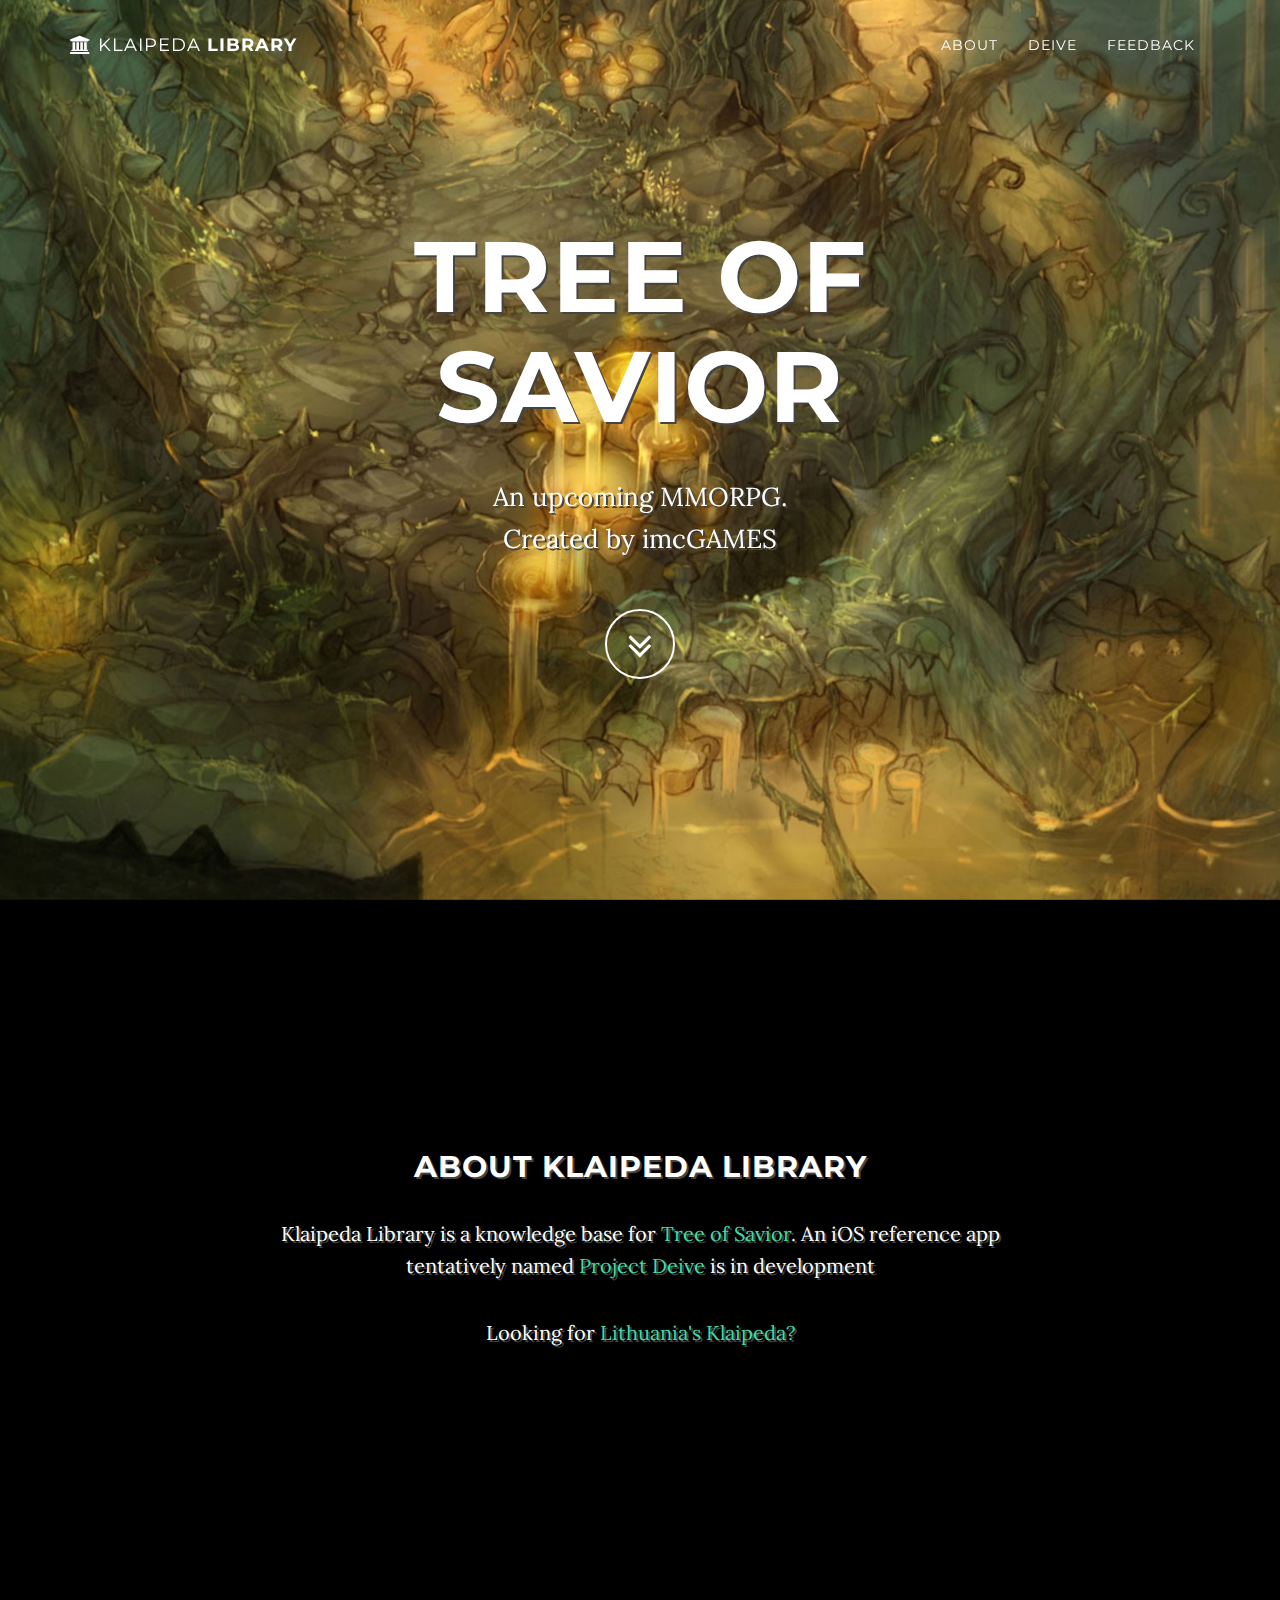
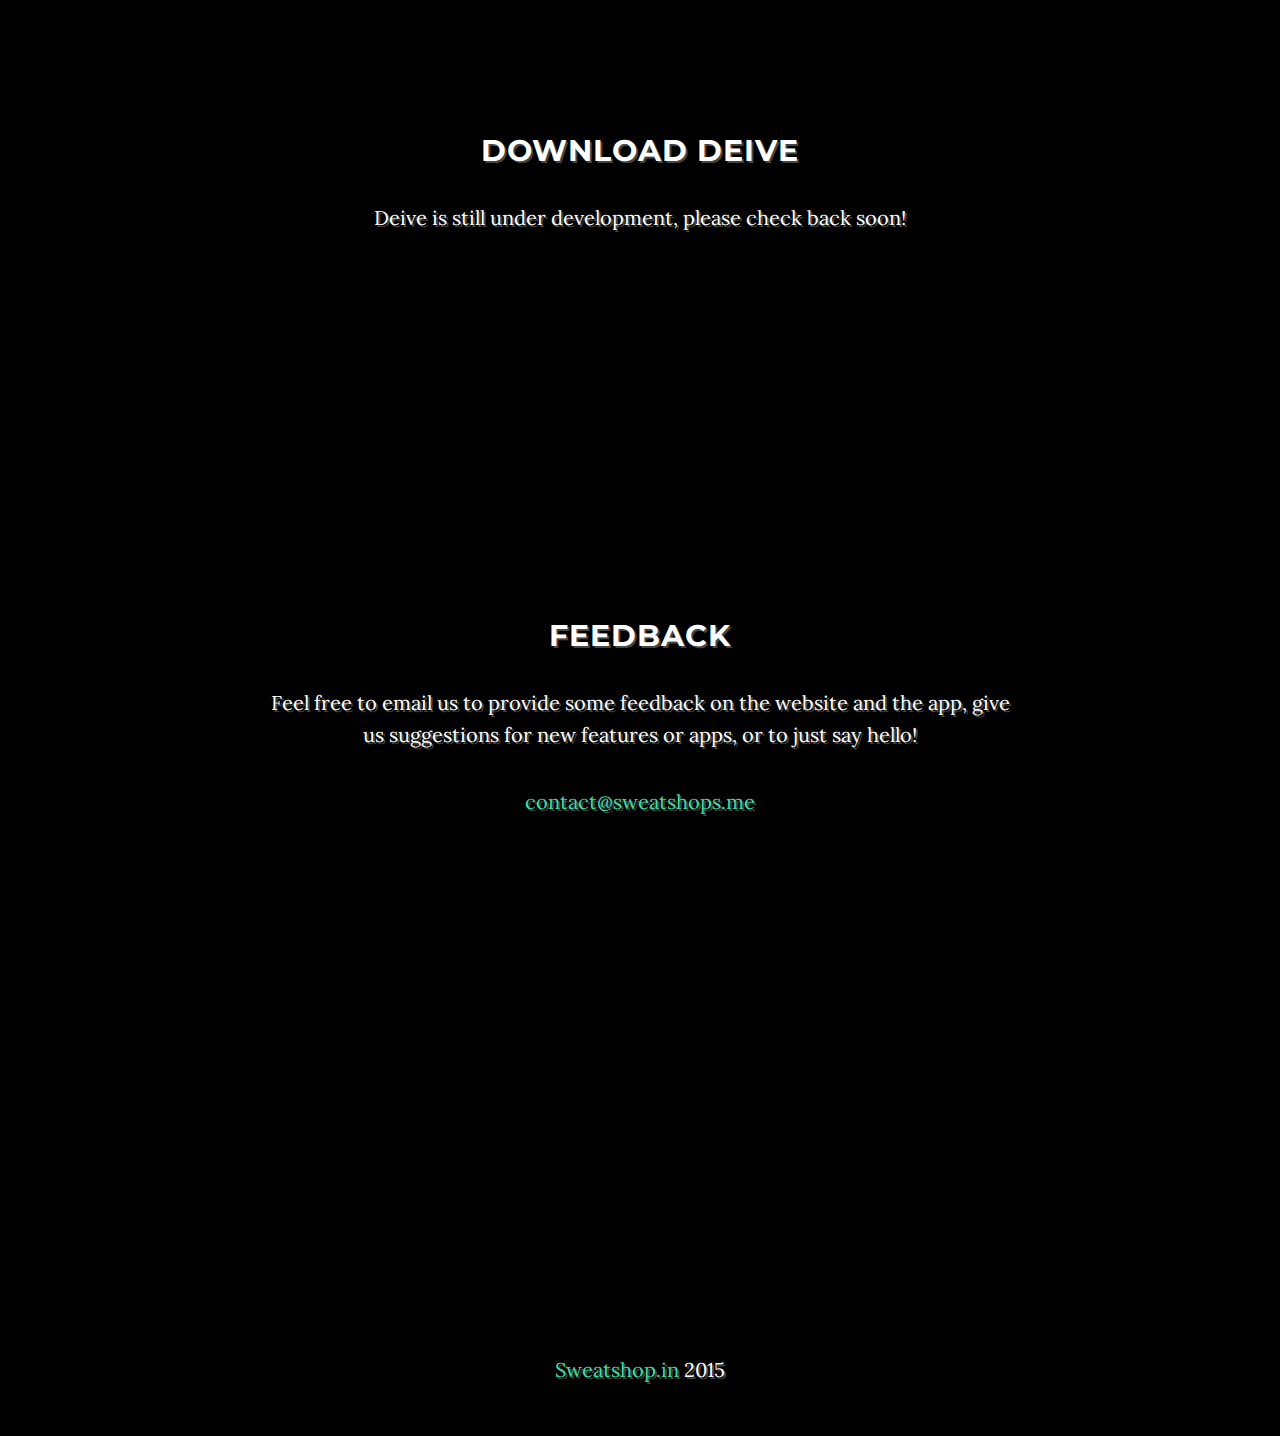
<file: index.html>
<!DOCTYPE html>
<html lang="en">

<head>

    <meta charset="utf-8">
    <meta http-equiv="X-UA-Compatible" content="IE=edge">
    <meta name="viewport" content="width=device-width, initial-scale=1">
    <meta name="description" content="">
    <meta name="author" content="">

    <title>Klaipeda Library</title>

    <!-- Bootstrap Core CSS -->
    <link href="css/bootstrap.min.css" rel="stylesheet">

    <!-- Custom CSS -->
    <link href="css/grayscale.css" rel="stylesheet">

    <!-- Custom Fonts -->
    <link href="font-awesome/css/font-awesome.min.css" rel="stylesheet" type="text/css">
    <link href="http://fonts.googleapis.com/css?family=Lora:400,700,400italic,700italic" rel="stylesheet" type="text/css">
    <link href="http://fonts.googleapis.com/css?family=Montserrat:400,700" rel="stylesheet" type="text/css">

    <!-- HTML5 Shim and Respond.js IE8 support of HTML5 elements and media queries -->
    <!-- WARNING: Respond.js doesn't work if you view the page via file:// -->
    <!--[if lt IE 9]>
        <script src="https://oss.maxcdn.com/libs/html5shiv/3.7.0/html5shiv.js"></script>
        <script src="https://oss.maxcdn.com/libs/respond.js/1.4.2/respond.min.js"></script>
    <![endif]-->

</head>

<body id="page-top" data-spy="scroll" data-target=".navbar-fixed-top">

    <!-- Navigation -->
    <nav class="navbar navbar-custom navbar-fixed-top" role="navigation">
        <div class="container">
            <div class="navbar-header">
                <button type="button" class="navbar-toggle" data-toggle="collapse" data-target=".navbar-main-collapse">
                    <i class="fa fa-bars"></i>
                </button>
                <a class="navbar-brand page-scroll" href="#page-top">
                    <i class="fa fa-university"></i>  <span class="light">Klaipeda</span> Library
                </a>
            </div>

            <!-- Collect the nav links, forms, and other content for toggling -->
            <div class="collapse navbar-collapse navbar-right navbar-main-collapse">
                <ul class="nav navbar-nav">
                    <!-- Hidden li included to remove active class from about link when scrolled up past about section -->
                    <li class="hidden">
                        <a href="#page-top"></a>
                    </li>
                    <li>
                        <a class="page-scroll" href="#about">About</a>
                    </li>
                    <li>
                        <a class="page-scroll" href="#download">Deive</a>
                    </li>
                    <li>
                        <a class="page-scroll" href="#contact">Feedback</a>
                    </li>
                </ul>
            </div>
            <!-- /.navbar-collapse -->
        </div>
        <!-- /.container -->
    </nav>

    <!-- Intro Header -->

    <header class="intro">
        
        <div class="image"></div>
        <div class="blurred"></div>
        <div class="intro-body">
            <div class="container">
                <div class="row">
                    <div class="col-md-8 col-md-offset-2">
                        <h1 class="brand-heading">Tree of Savior</h1>
                        <p class="intro-text">An upcoming MMORPG.<br>Created by imcGAMES</p>
                        <a href="#about" class="btn btn-circle page-scroll">
                            <i class="fa fa-angle-double-down animated"></i>
                        </a>
                    </div>
                </div>
            </div>
        </div>
    </header>

    <!-- About Section -->
    <section id="about" class="container content-section text-center">
        <div class="row">
            <div class="col-lg-8 col-lg-offset-2">
                <h2>About Klaipeda Library</h2>
                <p>Klaipeda Library is a knowledge base for <a href="http://TreeOfSavior.com">Tree of Savior</a>. An iOS reference app tentatively named <a href="http://gxlye.me/Deive">Project Deive</a> is in development</p>
                <p>Looking for <a href="http://klaipeda.com">Lithuania's Klaipeda?</a></p>
            </div>
        </div>
    </section>

    <!-- Download Section -->
    <section id="download" class="content-section text-center">
        <div class="download-section">
            <div class="container">
                <div class="col-lg-8 col-lg-offset-2">
                    <h2>Download Deive</h2>
                    <p>Deive is still under development, please check back soon!</p>
                    <!-- <a href="http://startbootstrap.com/template-overviews/grayscale/" class="btn btn-default btn-lg">Visit Download Page</a> -->
                </div>
            </div>
        </div>
    </section>

    <!-- Contact Section -->
    <section id="contact" class="container content-section text-center">
        <div class="row">
            <div class="col-lg-8 col-lg-offset-2">
                <h2>Feedback</h2>
                <p>Feel free to email us to provide some feedback on the website and the app, give us suggestions for new features or apps, or to just say hello!</p>
                <p><a href="mailto:contact@sweatshops.me">contact@sweatshops.me</a>
                </p>
                <!-- <ul class="list-inline banner-social-buttons">
                    <li>
                        <a href="https://twitter.com/SBootstrap" class="btn btn-default btn-lg"><i class="fa fa-twitter fa-fw"></i> <span class="network-name">Twitter</span></a>
                    </li>
                    <li>
                        <a href="https://github.com/GXLye" class="btn btn-default btn-lg"><i class="fa fa-github fa-fw"></i> <span class="network-name">Github</span></a>
                    </li>
                    <li>
                        <a href="https://plus.google.com/+Startbootstrap/posts" class="btn btn-default btn-lg"><i class="fa fa-google-plus fa-fw"></i> <span class="network-name">Google+</span></a>
                    </li>
                </ul> -->
            </div>
        </div>
    </section>

    <!-- Map Section -->
    <!-- <div id="map"></div> -->

    <section id="download" class="content-section text-center">
        <div class="download-section">
            <div class="container">
                <div class="col-lg-8 col-lg-offset-2">
                </div>
            </div>
        </div>
    </section>

    <!-- Footer -->
    <footer>
        <div class="container text-center">
            <p><a href="http://sweatshop.in">Sweatshop.in</a> 2015</p>
        </div>
    </footer>

    <!-- jQuery -->
    <script src="js/jquery.js"></script>

    <!-- Bootstrap Core JavaScript -->
    <script src="js/bootstrap.min.js"></script>

    <!-- Plugin JavaScript -->
    <script src="js/jquery.easing.min.js"></script>

    <!-- Google Maps API Key - Use your own API key to enable the map feature. More information on the Google Maps API can be found at https://developers.google.com/maps/ -->
    <!-- <script type="text/javascript" src="https://maps.googleapis.com/maps/api/js?key=AIzaSyCRngKslUGJTlibkQ3FkfTxj3Xss1UlZDA&sensor=false"></script> -->

    <!-- Custom Theme JavaScript -->
    <script src="js/grayscale.js"></script>

    <script>
  (function(i,s,o,g,r,a,m){i['GoogleAnalyticsObject']=r;i[r]=i[r]||function(){
  (i[r].q=i[r].q||[]).push(arguments)},i[r].l=1*new Date();a=s.createElement(o),
  m=s.getElementsByTagName(o)[0];a.async=1;a.src=g;m.parentNode.insertBefore(a,m)
  })(window,document,'script','//www.google-analytics.com/analytics.js','ga');

  ga('create', 'UA-66418009-1', 'auto');
  ga('send', 'pageview');


  function fader() {
  var r = $('.blurred'),
    wh = $(window).height(),
    dt = $(document).scrollTop(),
    elView, opacity;

  // Loop elements with class "blurred"
  r.each(function() {
    elView = wh - ($(this).offset().top - dt + 700);
    if (elView > 0) { // Top of DIV above bottom of window.
      opacity = 1 / (wh + $(this).height()) * elView * 2
      if (opacity < 1) // Bottom of DIV below top of window.
        $(this).css('opacity', opacity);
    }
  });
}

$(document).bind('scroll', fader);
</script>

</body>

</html>
</file>
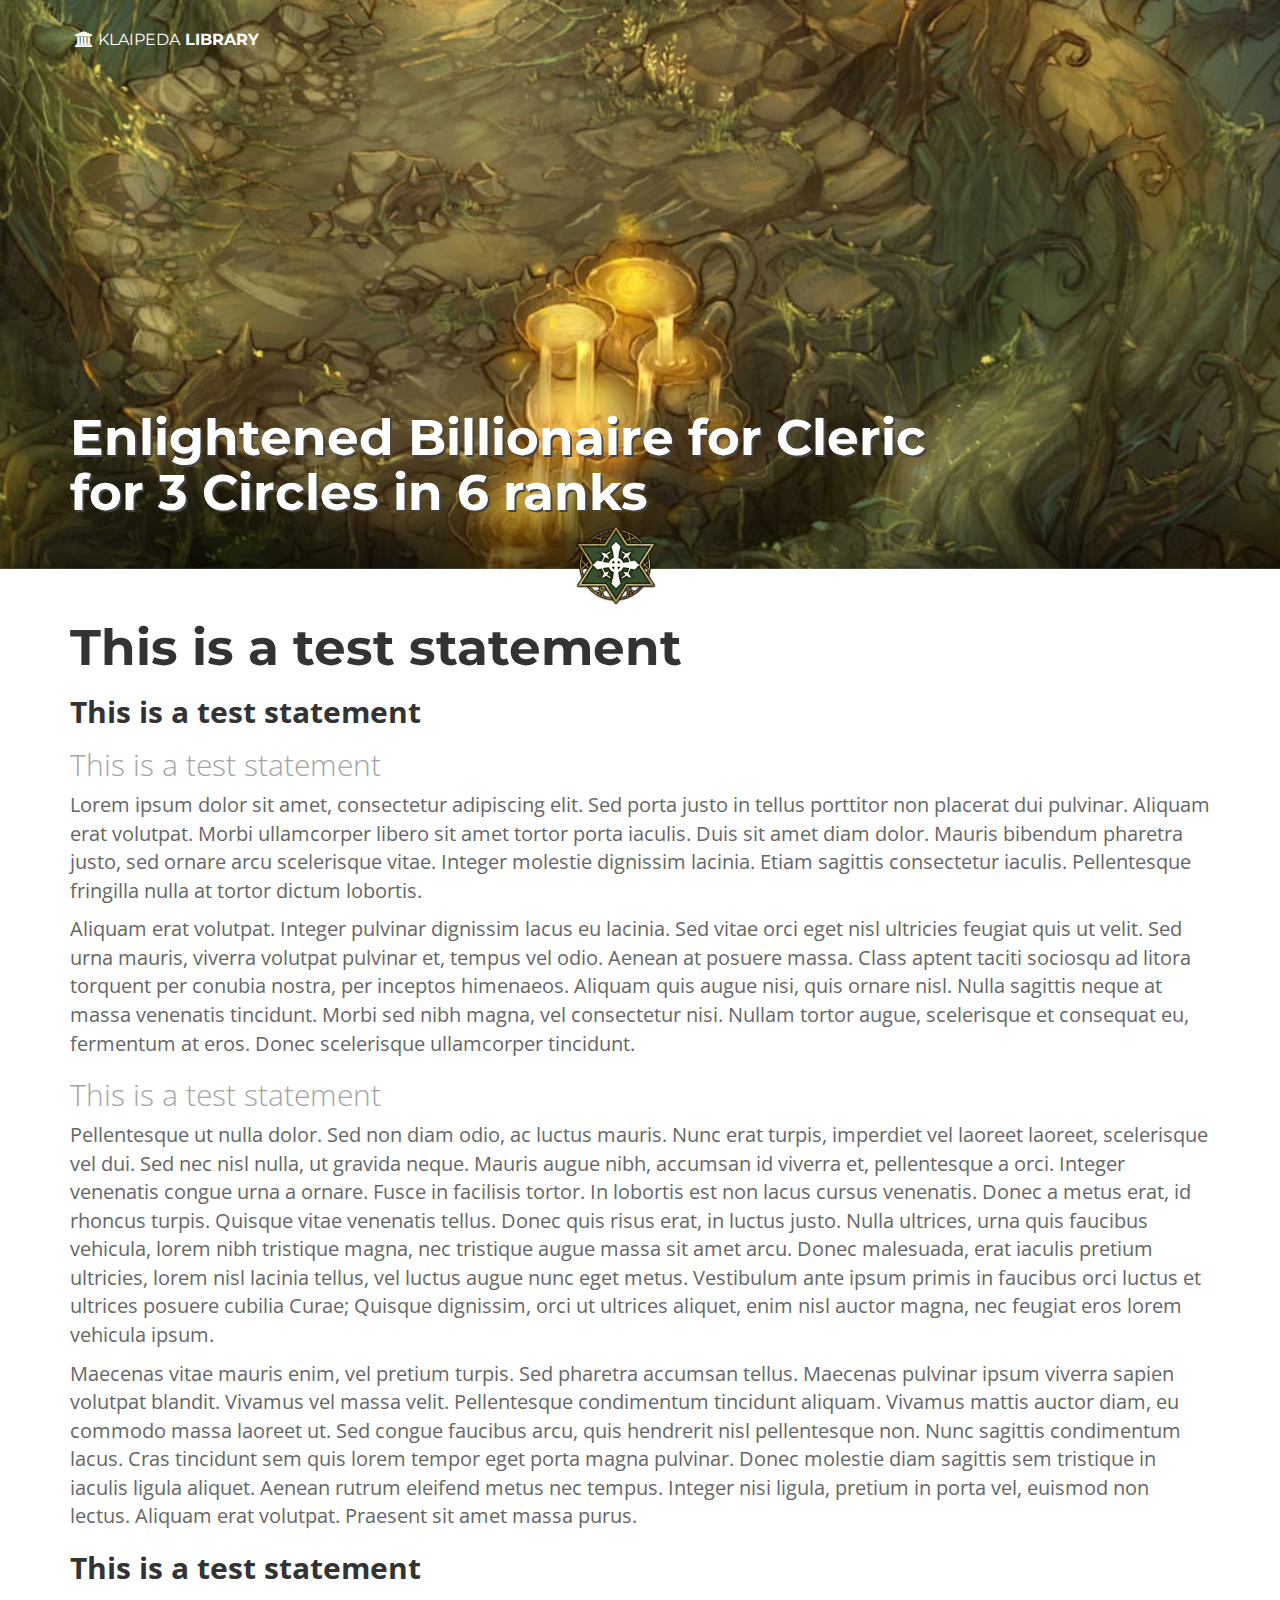
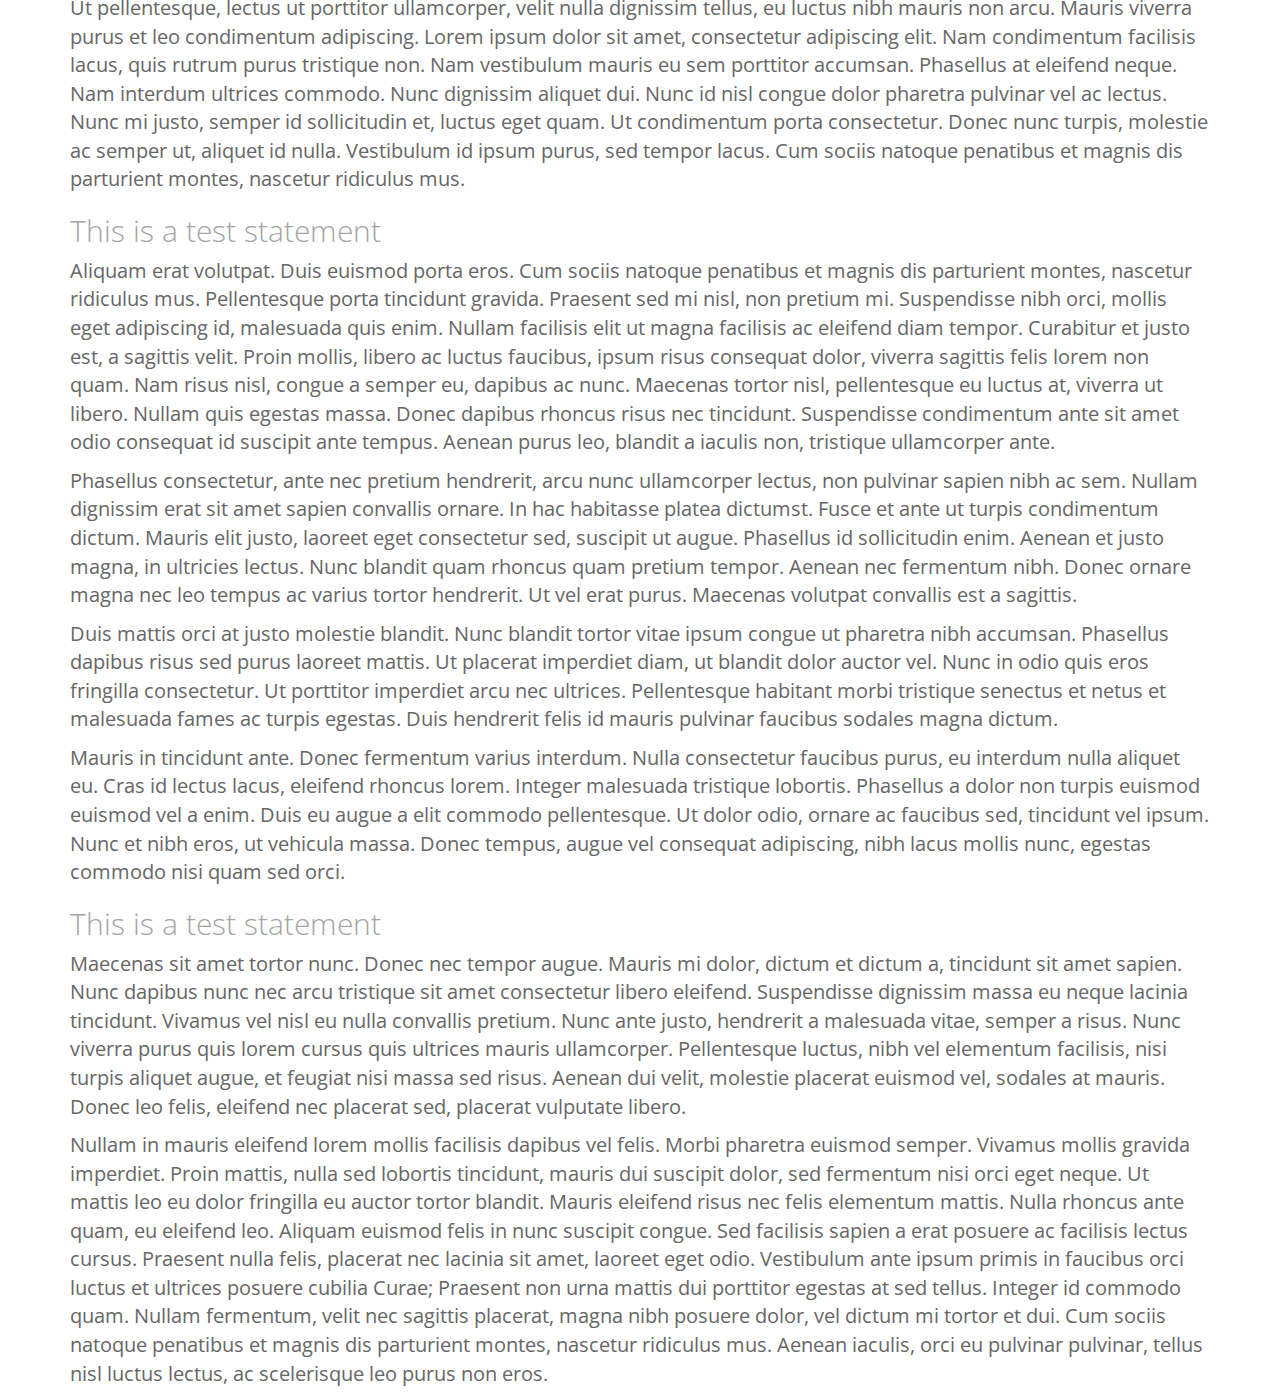
<file: library/index.html>
<!DOCTYPE html>
<html>
<head>
  <meta http-equiv="content-type" content="text/html; charset=UTF-8">
  <meta name="viewport" content="width=device-width, initial-scale=1">
  
  <title>Klapeda Library - Cleric Build</title>
  
  <!-- Include jQuery -->
  <script type='text/javascript' src='https://ajax.googleapis.com/ajax/libs/jquery/1.7.2/jquery.min.js'></script>

  <!-- Custom Fonts -->
  <link href="../font-awesome/css/font-awesome.min.css" rel="stylesheet" type="text/css">
  <link href="http://fonts.googleapis.com/css?family=Montserrat:400,700" rel="stylesheet" type="text/css">
  <link href='http://fonts.googleapis.com/css?family=Open+Sans:400,600' rel='stylesheet' type='text/css'>
  

  <!-- Bootstrap Core CSS -->
  <link href="../css/bootstrap.min.css" rel="stylesheet">
  <style type='text/css'>

    body {
     background-color: #FFF; 
     font-family: Open Sans,"Helvetica Neue",Helvetica,Arial,sans-serif;
    -webkit-font-smoothing: antialiased;
    -moz-font-smoothing: antialiased;
 }

p {
    font-size: 20px;
    color: #666;
}

h1 {
    font-family: Montserrat,"Helvetica Neue",Helvetica,Arial,sans-serif;
    font-weight: 700;
    font-size: 50px;
}

h2, h3 {
    font-family: Open Sans,"Helvetica Neue",Helvetica,Arial,sans-serif;
    font-size: 30px;
}

h2 {
    font-weight: 700;
}

h3 {
    font-weight: 300;
    color: #A4A4A4;
}

#wrapper {
    width: 100%;
    margin: auto auto;        
    background: #fff;
}

#wrap {
 margin: auto;        
 background: #fff;
 margin-top: 50px;
 padding-top: 50px;
 width: 700px;
}

.content-section {
 margin-top: 50px;
 padding-top: 50px;
}

#header {
 background-color: #666;
 color: #FFF;
 margin: auto;
 width: 100%;
 height: 500px;
 background: url(../img/intro-bg.jpg) repeat-x bottom center;
 background-attachment: fixed;
}

#logo {
 font-size: 16px;
 font-weight: 700;
 text-transform: uppercase;
 font-family: Montserrat,"Helvetica Neue",Helvetica,Arial,sans-serif;
 line-height: 40px;    
 padding: 20px;
 padding-bottom: 300px;
}

#mainNav {
 font-size: 16px;
 font-weight: 700;
 text-transform: uppercase;
 font-family: Montserrat,"Helvetica Neue",Helvetica,Arial,sans-serif;
 line-height: 40px;
 text-align: right;    
 padding: 20px;
 padding-bottom: 300px;
}

.light {
    font-weight: 400;
}

#nav .overlay {
    position: absolute;
    width: 100%;
    height: 150px;
    margin-top: 100px;
}

.navbg {
    position: absolute;
    width: 100%;
    height: 220px;
    background: url(../img/intro-bg.jpg) repeat-x bottom center scroll;
    background-attachment: fixed;
    background-color: #000;
}

.image {
    position: absolute;
    width: 100%;
    height: 100%;
    background: url(../img/intro-bg.jpg) no-repeat bottom center scroll;
    background-attachment: fixed;
    -webkit-transform: translate3d(0,0,0);
    -webkit-background-size: cover;
    -moz-background-size: cover;
    background-size: cover;
    -o-background-size: cover;
}

.blurred, .blurredhead {
    position: absolute;
    width: 100%;
    height: 220px;
    background: url(../img/blur-bg.jpg) repeat-x bottom center scroll;
    background-attachment: fixed;
    opacity: 0;
}

.blurredhead {
    height: 500px;
}

#navWrap {
    margin: auto;
    width: 700px;
}

#nav {
    width: 100%;
    height: 220px;
}

#nav .icon {
    position: absolute;
    margin-top: 165px;
    margin-left: 45%;
    margin-right: auto;
    height: 80px;
    width: 80px;

}

#nav h1 {
    position: absolute;
    color: #fff;
    margin-top: 50px;
    width: 70%;
    text-shadow: 2px 2px #444444;
}

@media(max-width:1080px) {
    
    #nav {
        height: 80px;
    }

    #nav h1 {
        font-size: 30px;
        margin-top: 30px;
    }

    #nav .overlay {
        height: 80px;
    }

    .navbg, .blurred {
        height: 160px;
    }

    #nav .icon {
        margin-top: 120px;
    }
}

@media(max-width:768px) {
    
    #header {
        height: 300px;
    }

    #logo {
        padding-bottom: 200px;
    }

    #nav {
        height: 80px;
    }

    #nav h1 {
        font-size: 20px;
        margin-top: 20px;
    }

    #nav .overlay {
    position: absolute;
        height: 80px;
        margin-top: 20px;
    }

    .navbg, .blurred {
    position: absolute;
        height: 80px;
    }

    .blurredhead {
        position: absolute;
        height: 300px;
    }

    #nav .icon {
        float: right;
        margin-top: 35px;
        position: absolute;
        margin-left: 80%;
        height: 80px;
        width: 80px;
    }
}

#nav ul {
 margin: 0;
 padding: 5px;    
}
#nav li {
 float: left;
 padding: 3px 8px;
 margin: 0 10px 0 0;
 color: #fff;
 list-style-type: none;
}
#nav li a {
 color: #fff;  
 text-decoration: none;    
}
#nav li a:hover {
 text-decoration: underline;   
}
br.clearLeft {
 clear: left;        
}​

</style>



<script type='text/javascript'>
    $(function() {
    // Stick the #nav to the top of the window
    var nav = $('#nav');
    var navHomeY = nav.offset().top;
    var isFixed = false;
    var $w = $(window);
    $w.scroll(function() {
        var scrollTop = $w.scrollTop();
        var shouldBeFixed = scrollTop > navHomeY;
        if (shouldBeFixed && !isFixed) {
            nav.css({
                position: 'fixed',
                top: 0,
                left: nav.offset().left
            });
            isFixed = true;
        }
        else if (!shouldBeFixed && isFixed)
        {
            nav.css({
                position: 'static'
            });
            isFixed = false;
        }
    });
}); 

(function() {
  $(window).scroll(function() {
    var oVal;
    oVal = ($(window).scrollTop()-200) / 400;

    $(".blurredhead").css("opacity", oVal);
    return $(".blurred").css("opacity", oVal);
    
  });

}).call(this);
</script>


</head>
<body>


    <!-- The header code, including the menu -->
    <div id="header">
        <div class="blurredhead"></div>
        <div id="logo" class="container">
            <i class="fa fa-university"></i>  <span class="light">Klaipeda</span> Library
        </div>
        <div id="nav">

        <div class="navbg"></div>
        <div class="blurred"></div>

            <img class="overlay" src="../img/overlay.png">
            <img class="icon" src="../img/cleric_class_icon0.png">
            <div class="container">
                <a href="#logo"><h1>Enlightened Billionaire for Cleric for 3 Circles in 6 ranks</h1></a>
                <br class="clearLeft" />
            </div>
        </div>
    </div>

    <!-- The main page content -->
    <div class="container content-section">
        <h1>This is a test statement</h1>
        <h2>This is a test statement</h2>
        <h3>This is a test statement</h3>
        <p>
            Lorem ipsum dolor sit amet, consectetur adipiscing elit. Sed porta justo in tellus porttitor non placerat dui pulvinar. Aliquam erat volutpat. Morbi ullamcorper libero sit amet tortor porta iaculis. Duis sit amet diam dolor. Mauris bibendum pharetra justo, sed ornare arcu scelerisque vitae. Integer molestie dignissim lacinia. Etiam sagittis consectetur iaculis. Pellentesque fringilla nulla at tortor dictum lobortis.
        </p>
        <p>
            Aliquam erat volutpat. Integer pulvinar dignissim lacus eu lacinia. Sed vitae orci eget nisl ultricies feugiat quis ut velit. Sed urna mauris, viverra volutpat pulvinar et, tempus vel odio. Aenean at posuere massa. Class aptent taciti sociosqu ad litora torquent per conubia nostra, per inceptos himenaeos. Aliquam quis augue nisi, quis ornare nisl. Nulla sagittis neque at massa venenatis tincidunt. Morbi sed nibh magna, vel consectetur nisi. Nullam tortor augue, scelerisque et consequat eu, fermentum at eros. Donec scelerisque ullamcorper tincidunt.
        </p>

        <h3>This is a test statement</h3>
        <p>
            Pellentesque ut nulla dolor. Sed non diam odio, ac luctus mauris. Nunc erat turpis, imperdiet vel laoreet laoreet, scelerisque vel dui. Sed nec nisl nulla, ut gravida neque. Mauris augue nibh, accumsan id viverra et, pellentesque a orci. Integer venenatis congue urna a ornare. Fusce in facilisis tortor. In lobortis est non lacus cursus venenatis. Donec a metus erat, id rhoncus turpis. Quisque vitae venenatis tellus. Donec quis risus erat, in luctus justo. Nulla ultrices, urna quis faucibus vehicula, lorem nibh tristique magna, nec tristique augue massa sit amet arcu. Donec malesuada, erat iaculis pretium ultricies, lorem nisl lacinia tellus, vel luctus augue nunc eget metus. Vestibulum ante ipsum primis in faucibus orci luctus et ultrices posuere cubilia Curae; Quisque dignissim, orci ut ultrices aliquet, enim nisl auctor magna, nec feugiat eros lorem vehicula ipsum.
        </p>
        <p>
            Maecenas vitae mauris enim, vel pretium turpis. Sed pharetra accumsan tellus. Maecenas pulvinar ipsum viverra sapien volutpat blandit. Vivamus vel massa velit. Pellentesque condimentum tincidunt aliquam. Vivamus mattis auctor diam, eu commodo massa laoreet ut. Sed congue faucibus arcu, quis hendrerit nisl pellentesque non. Nunc sagittis condimentum lacus. Cras tincidunt sem quis lorem tempor eget porta magna pulvinar. Donec molestie diam sagittis sem tristique in iaculis ligula aliquet. Aenean rutrum eleifend metus nec tempus. Integer nisi ligula, pretium in porta vel, euismod non lectus. Aliquam erat volutpat. Praesent sit amet massa purus.
        </p>

        <h2>This is a test statement</h2>
        <p>
            Ut pellentesque, lectus ut porttitor ullamcorper, velit nulla dignissim tellus, eu luctus nibh mauris non arcu. Mauris viverra purus et leo condimentum adipiscing. Lorem ipsum dolor sit amet, consectetur adipiscing elit. Nam condimentum facilisis lacus, quis rutrum purus tristique non. Nam vestibulum mauris eu sem porttitor accumsan. Phasellus at eleifend neque. Nam interdum ultrices commodo. Nunc dignissim aliquet dui. Nunc id nisl congue dolor pharetra pulvinar vel ac lectus. Nunc mi justo, semper id sollicitudin et, luctus eget quam. Ut condimentum porta consectetur. Donec nunc turpis, molestie ac semper ut, aliquet id nulla. Vestibulum id ipsum purus, sed tempor lacus. Cum sociis natoque penatibus et magnis dis parturient montes, nascetur ridiculus mus.
        </p>

        <h3>This is a test statement</h3>
        <p>
            Aliquam erat volutpat. Duis euismod porta eros. Cum sociis natoque penatibus et magnis dis parturient montes, nascetur ridiculus mus. Pellentesque porta tincidunt gravida. Praesent sed mi nisl, non pretium mi. Suspendisse nibh orci, mollis eget adipiscing id, malesuada quis enim. Nullam facilisis elit ut magna facilisis ac eleifend diam tempor. Curabitur et justo est, a sagittis velit. Proin mollis, libero ac luctus faucibus, ipsum risus consequat dolor, viverra sagittis felis lorem non quam. Nam risus nisl, congue a semper eu, dapibus ac nunc. Maecenas tortor nisl, pellentesque eu luctus at, viverra ut libero. Nullam quis egestas massa. Donec dapibus rhoncus risus nec tincidunt. Suspendisse condimentum ante sit amet odio consequat id suscipit ante tempus. Aenean purus leo, blandit a iaculis non, tristique ullamcorper ante.
        </p>
        <p>
            Phasellus consectetur, ante nec pretium hendrerit, arcu nunc ullamcorper lectus, non pulvinar sapien nibh ac sem. Nullam dignissim erat sit amet sapien convallis ornare. In hac habitasse platea dictumst. Fusce et ante ut turpis condimentum dictum. Mauris elit justo, laoreet eget consectetur sed, suscipit ut augue. Phasellus id sollicitudin enim. Aenean et justo magna, in ultricies lectus. Nunc blandit quam rhoncus quam pretium tempor. Aenean nec fermentum nibh. Donec ornare magna nec leo tempus ac varius tortor hendrerit. Ut vel erat purus. Maecenas volutpat convallis est a sagittis.
        </p>
        <p>
            Duis mattis orci at justo molestie blandit. Nunc blandit tortor vitae ipsum congue ut pharetra nibh accumsan. Phasellus dapibus risus sed purus laoreet mattis. Ut placerat imperdiet diam, ut blandit dolor auctor vel. Nunc in odio quis eros fringilla consectetur. Ut porttitor imperdiet arcu nec ultrices. Pellentesque habitant morbi tristique senectus et netus et malesuada fames ac turpis egestas. Duis hendrerit felis id mauris pulvinar faucibus sodales magna dictum.
        </p>
        <p>
            Mauris in tincidunt ante. Donec fermentum varius interdum. Nulla consectetur faucibus purus, eu interdum nulla aliquet eu. Cras id lectus lacus, eleifend rhoncus lorem. Integer malesuada tristique lobortis. Phasellus a dolor non turpis euismod euismod vel a enim. Duis eu augue a elit commodo pellentesque. Ut dolor odio, ornare ac faucibus sed, tincidunt vel ipsum. Nunc et nibh eros, ut vehicula massa. Donec tempus, augue vel consequat adipiscing, nibh lacus mollis nunc, egestas commodo nisi quam sed orci.
        </p>
        
        <h3>This is a test statement</h3>
        <p>
            Maecenas sit amet tortor nunc. Donec nec tempor augue. Mauris mi dolor, dictum et dictum a, tincidunt sit amet sapien. Nunc dapibus nunc nec arcu tristique sit amet consectetur libero eleifend. Suspendisse dignissim massa eu neque lacinia tincidunt. Vivamus vel nisl eu nulla convallis pretium. Nunc ante justo, hendrerit a malesuada vitae, semper a risus. Nunc viverra purus quis lorem cursus quis ultrices mauris ullamcorper. Pellentesque luctus, nibh vel elementum facilisis, nisi turpis aliquet augue, et feugiat nisi massa sed risus. Aenean dui velit, molestie placerat euismod vel, sodales at mauris. Donec leo felis, eleifend nec placerat sed, placerat vulputate libero.
        </p>
        <p>
            Nullam in mauris eleifend lorem mollis facilisis dapibus vel felis. Morbi pharetra euismod semper. Vivamus mollis gravida imperdiet. Proin mattis, nulla sed lobortis tincidunt, mauris dui suscipit dolor, sed fermentum nisi orci eget neque. Ut mattis leo eu dolor fringilla eu auctor tortor blandit. Mauris eleifend risus nec felis elementum mattis. Nulla rhoncus ante quam, eu eleifend leo. Aliquam euismod felis in nunc suscipit congue. Sed facilisis sapien a erat posuere ac facilisis lectus cursus. Praesent nulla felis, placerat nec lacinia sit amet, laoreet eget odio. Vestibulum ante ipsum primis in faucibus orci luctus et ultrices posuere cubilia Curae; Praesent non urna mattis dui porttitor egestas at sed tellus. Integer id commodo quam. Nullam fermentum, velit nec sagittis placerat, magna nibh posuere dolor, vel dictum mi tortor et dui. Cum sociis natoque penatibus et magnis dis parturient montes, nascetur ridiculus mus. Aenean iaculis, orci eu pulvinar pulvinar, tellus nisl luctus lectus, ac scelerisque leo purus non eros.
        </p>
    </div>
</body>
</html>
</file>
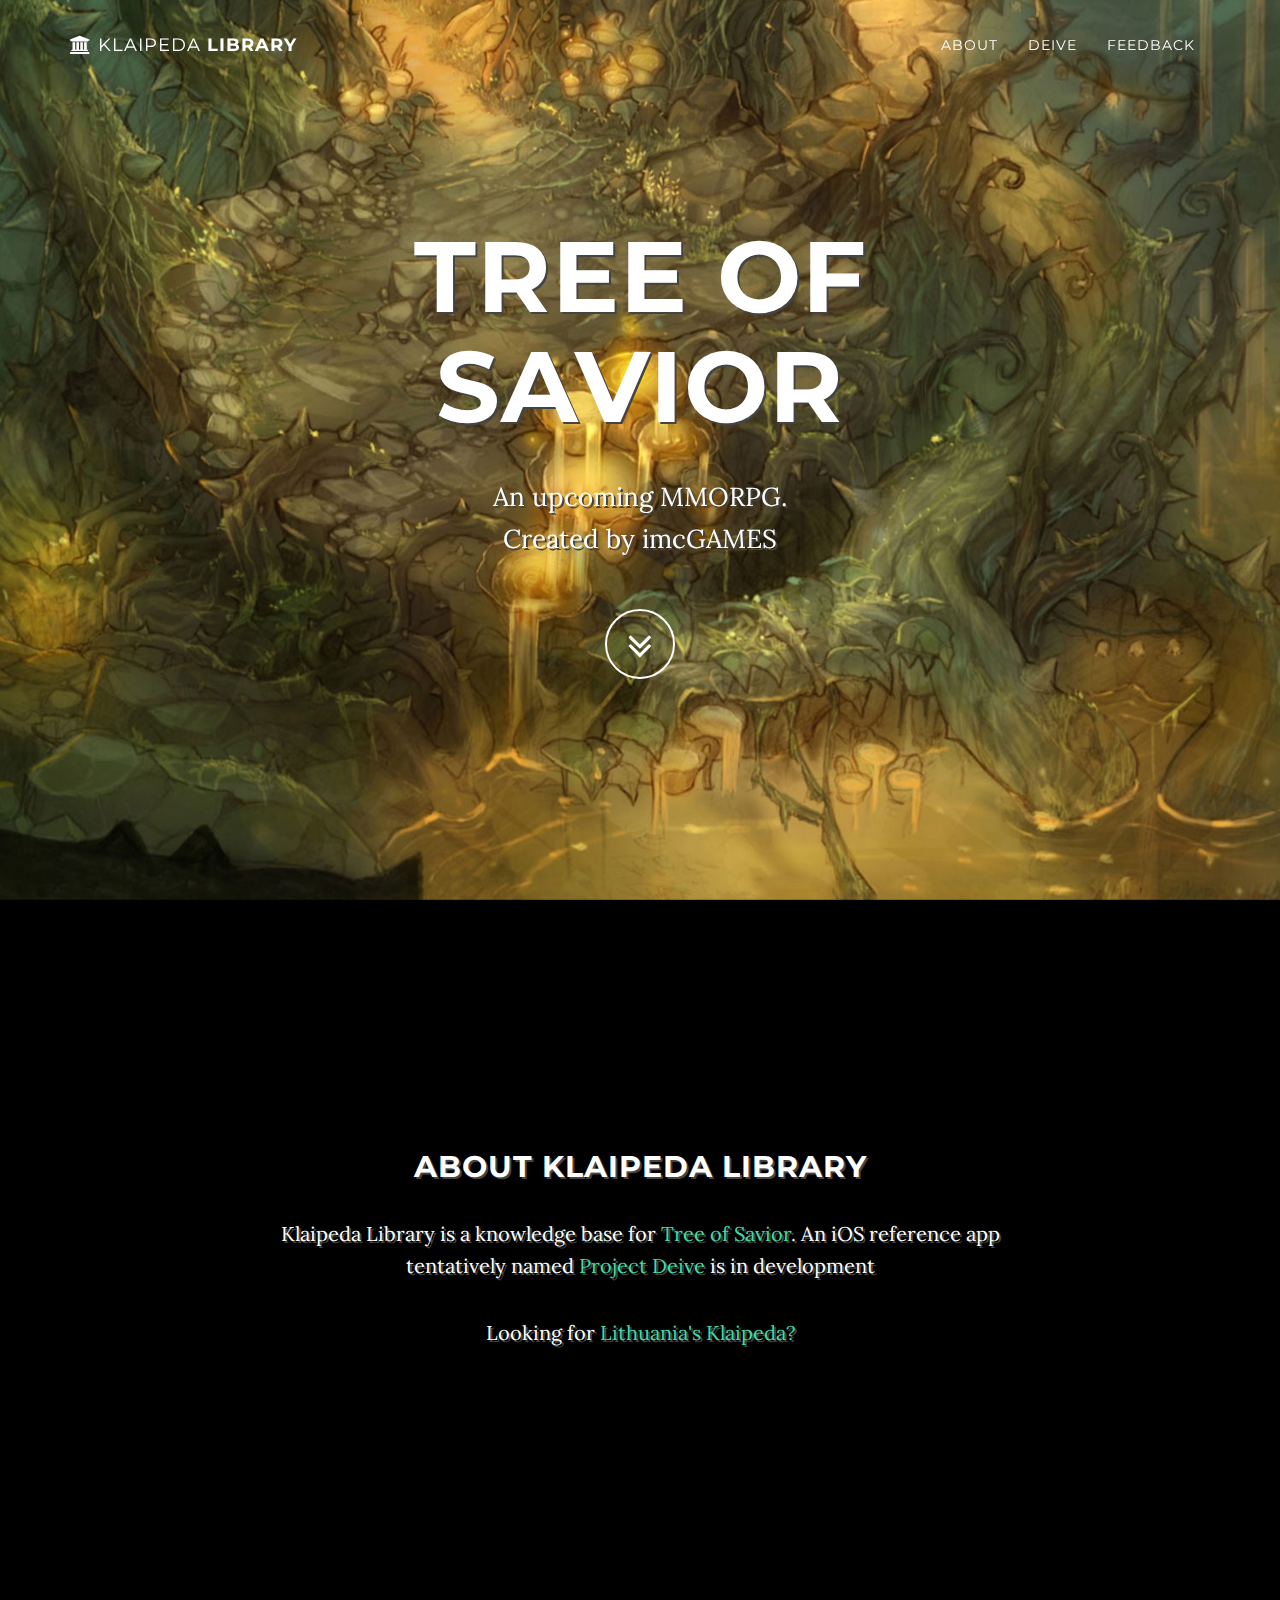
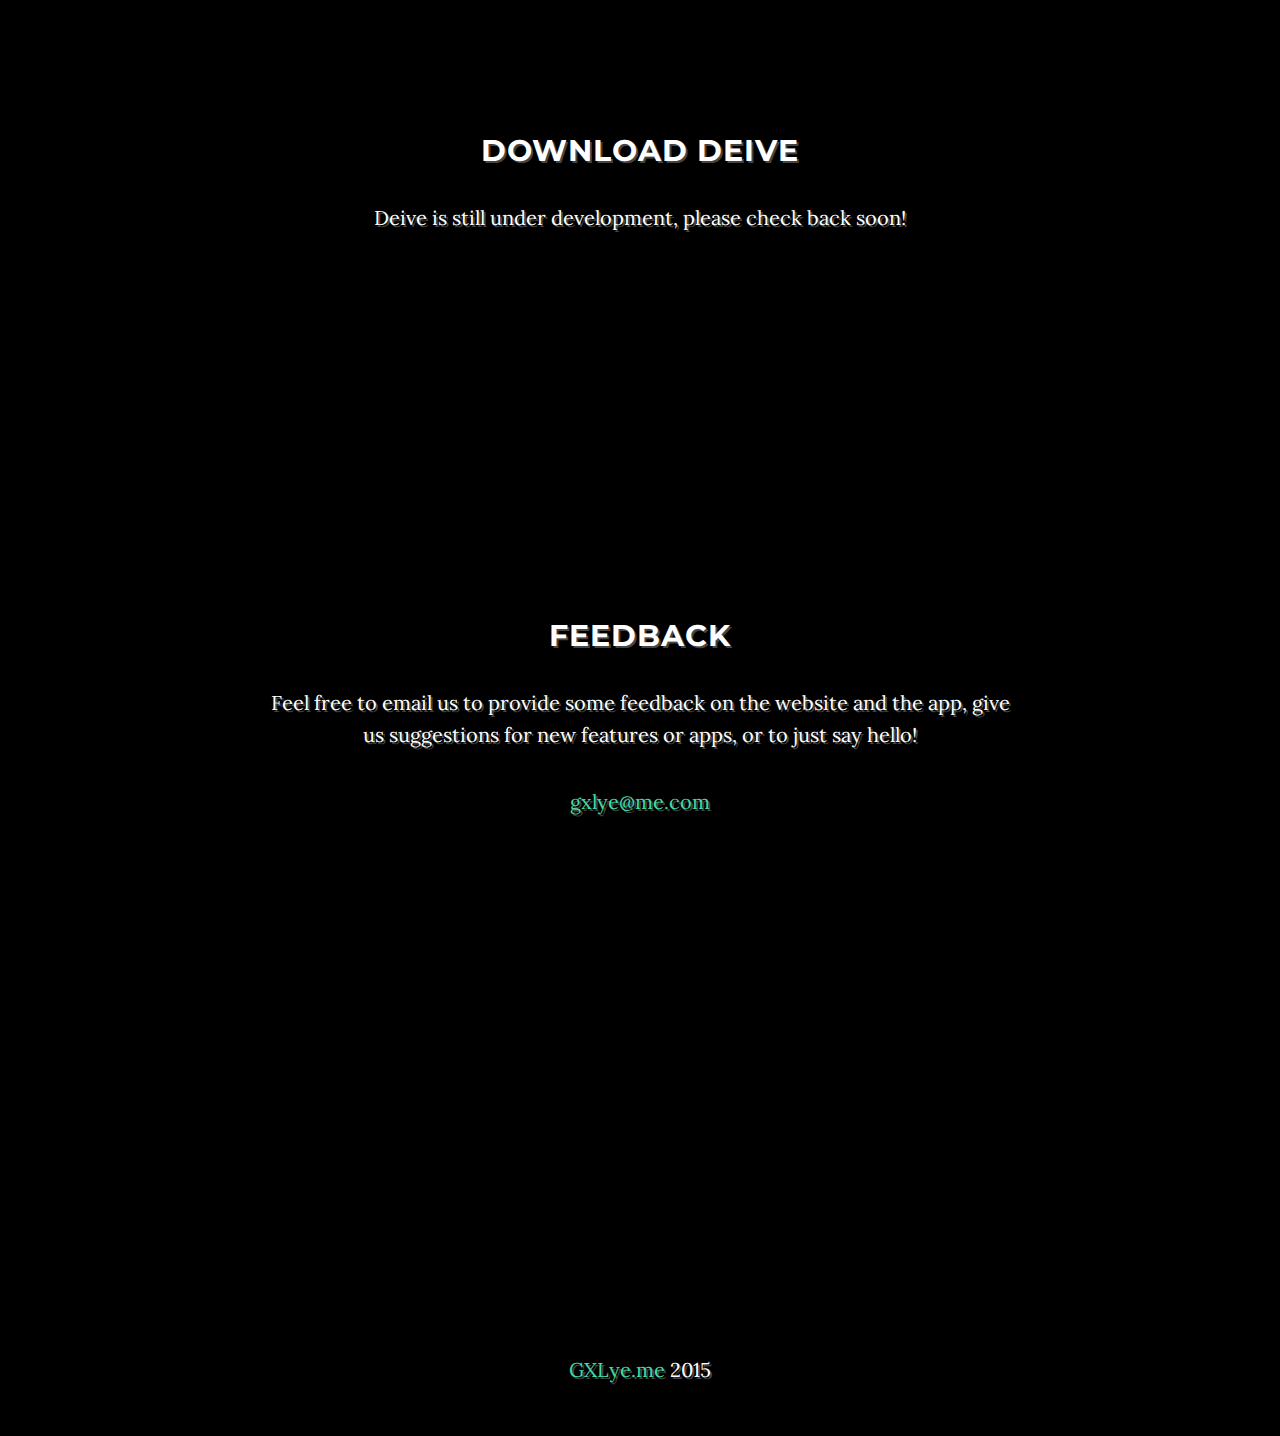
<file: library/index1.html>
<!DOCTYPE html>
<html lang="en">

<head>

    <meta charset="utf-8">
    <meta http-equiv="X-UA-Compatible" content="IE=edge">
    <meta name="viewport" content="width=device-width, initial-scale=1">
    <meta name="description" content="">
    <meta name="author" content="">

    <title>Klaipeda Library</title>

    <!-- Bootstrap Core CSS -->
    <link href="../css/bootstrap.min.css" rel="stylesheet">

    <!-- Custom CSS -->
    <link href="../css/grayscale.css" rel="stylesheet">

    <!-- Custom Fonts -->
    <link href="../font-awesome/css/font-awesome.min.css" rel="stylesheet" type="text/css">
    <link href="http://fonts.googleapis.com/css?family=Lora:400,700,400italic,700italic" rel="stylesheet" type="text/css">
    <link href="http://fonts.googleapis.com/css?family=Montserrat:400,700" rel="stylesheet" type="text/css">

    <!-- HTML5 Shim and Respond.js IE8 support of HTML5 elements and media queries -->
    <!-- WARNING: Respond.js doesn't work if you view the page via file:// -->
    <!--[if lt IE 9]>
        <script src="https://oss.maxcdn.com/libs/html5shiv/3.7.0/html5shiv.js"></script>
        <script src="https://oss.maxcdn.com/libs/respond.js/1.4.2/respond.min.js"></script>
    <![endif]-->

</head>

<body id="page-top" data-spy="scroll" data-target=".navbar-fixed-top">

    <!-- Navigation -->
    <nav class="navbar navbar-custom navbar-fixed-top" role="navigation">
        <div class="container">
            <div class="navbar-header">
                <button type="button" class="navbar-toggle" data-toggle="collapse" data-target=".navbar-main-collapse">
                    <i class="fa fa-bars"></i>
                </button>
                <a class="navbar-brand page-scroll" href="#page-top">
                    <i class="fa fa-university"></i>  <span class="light">Klaipeda</span> Library
                </a>
            </div>

            <!-- Collect the nav links, forms, and other content for toggling -->
            <div class="collapse navbar-collapse navbar-right navbar-main-collapse">
                <ul class="nav navbar-nav">
                    <!-- Hidden li included to remove active class from about link when scrolled up past about section -->
                    <li class="hidden">
                        <a href="#page-top"></a>
                    </li>
                    <li>
                        <a class="page-scroll" href="#about">About</a>
                    </li>
                    <li>
                        <a class="page-scroll" href="#download">Deive</a>
                    </li>
                    <li>
                        <a class="page-scroll" href="#contact">Feedback</a>
                    </li>
                </ul>
            </div>
            <!-- /.navbar-collapse -->
        </div>
        <!-- /.container -->
    </nav>

    <!-- Intro Header -->

    <header class="intro">
        
        <div class="image"></div>
        <div class="blurred"></div>
        <div class="intro-body">
            <div class="container">
                <div class="row">
                    <div class="col-md-8 col-md-offset-2">
                        <h1 class="brand-heading">Tree of Savior</h1>
                        <p class="intro-text">An upcoming MMORPG.<br>Created by imcGAMES</p>
                        <a href="#about" class="btn btn-circle page-scroll">
                            <i class="fa fa-angle-double-down animated"></i>
                        </a>
                    </div>
                </div>
            </div>
        </div>
    </header>

    <!-- About Section -->
    <section id="about" class="container content-section text-center">
        <div class="row">
            <div class="col-lg-8 col-lg-offset-2">
                <h2>About Klaipeda Library</h2>
                <p>Klaipeda Library is a knowledge base for <a href="http://TreeOfSavior.com">Tree of Savior</a>. An iOS reference app tentatively named <a href="http://gxlye.me/Deive">Project Deive</a> is in development</p>
                <p>Looking for <a href="http://klaipeda.com">Lithuania's Klaipeda?</a></p>
            </div>
        </div>
    </section>

    <!-- Download Section -->
    <section id="download" class="content-section text-center">
        <div class="download-section">
            <div class="container">
                <div class="col-lg-8 col-lg-offset-2">
                    <h2>Download Deive</h2>
                    <p>Deive is still under development, please check back soon!</p>
                    <!-- <a href="http://startbootstrap.com/template-overviews/grayscale/" class="btn btn-default btn-lg">Visit Download Page</a> -->
                </div>
            </div>
        </div>
    </section>

    <!-- Contact Section -->
    <section id="contact" class="container content-section text-center">
        <div class="row">
            <div class="col-lg-8 col-lg-offset-2">
                <h2>Feedback</h2>
                <p>Feel free to email us to provide some feedback on the website and the app, give us suggestions for new features or apps, or to just say hello!</p>
                <p><a href="mailto:feedback@startbootstrap.com">gxlye@me.com</a>
                </p>
                <!-- <ul class="list-inline banner-social-buttons">
                    <li>
                        <a href="https://twitter.com/SBootstrap" class="btn btn-default btn-lg"><i class="fa fa-twitter fa-fw"></i> <span class="network-name">Twitter</span></a>
                    </li>
                    <li>
                        <a href="https://github.com/GXLye" class="btn btn-default btn-lg"><i class="fa fa-github fa-fw"></i> <span class="network-name">Github</span></a>
                    </li>
                    <li>
                        <a href="https://plus.google.com/+Startbootstrap/posts" class="btn btn-default btn-lg"><i class="fa fa-google-plus fa-fw"></i> <span class="network-name">Google+</span></a>
                    </li>
                </ul> -->
            </div>
        </div>
    </section>

    <!-- Map Section -->
    <!-- <div id="map"></div> -->

    <section id="download" class="content-section text-center">
        <div class="download-section">
            <div class="container">
                <div class="col-lg-8 col-lg-offset-2">
                </div>
            </div>
        </div>
    </section>

    <!-- Footer -->
    <footer>
        <div class="container text-center">
            <p><a href="http://gxlye.me">GXLye.me</a> 2015</p>
        </div>
    </footer>

    <!-- jQuery -->
    <script src="../js/jquery.js"></script>

    <!-- Bootstrap Core JavaScript -->
    <script src="../js/bootstrap.min.js"></script>

    <!-- Plugin JavaScript -->
    <script src="../js/jquery.easing.min.js"></script>

    <!-- Google Maps API Key - Use your own API key to enable the map feature. More information on the Google Maps API can be found at https://developers.google.com/maps/ -->
    <!-- <script type="text/javascript" src="https://maps.googleapis.com/maps/api/js?key=AIzaSyCRngKslUGJTlibkQ3FkfTxj3Xss1UlZDA&sensor=false"></script> -->

    <!-- Custom Theme JavaScript -->
    <script src="../js/grayscale.js"></script>

    <script>
  (function(i,s,o,g,r,a,m){i['GoogleAnalyticsObject']=r;i[r]=i[r]||function(){
  (i[r].q=i[r].q||[]).push(arguments)},i[r].l=1*new Date();a=s.createElement(o),
  m=s.getElementsByTagName(o)[0];a.async=1;a.src=g;m.parentNode.insertBefore(a,m)
  })(window,document,'script','//www.google-analytics.com/analytics.js','ga');

  ga('create', 'UA-66418009-1', 'auto');
  ga('send', 'pageview');


  function fader() {
  var r = $('.blurred'),
    wh = $(window).height(),
    dt = $(document).scrollTop(),
    elView, opacity;

  // Loop elements with class "blurred"
  r.each(function() {
    elView = wh - ($(this).offset().top - dt + 700);
    if (elView > 0) { // Top of DIV above bottom of window.
      opacity = 1 / (wh + $(this).height()) * elView * 2
      if (opacity < 1) // Bottom of DIV below top of window.
        $(this).css('opacity', opacity);
    }
  });
}

$(document).bind('scroll', fader);
</script>

</body>

</html>
</file>
<file: css/grayscale.css>
/*!
 * Start Bootstrap - Grayscale Bootstrap Theme (http://startbootstrap.com)
 * Code licensed under the Apache License v2.0.
 * For details, see http://www.apache.org/licenses/LICENSE-2.0.
 */

body {
    width: 100%;
    height: 100%;
    font-family: Lora,"Helvetica Neue",Helvetica,Arial,sans-serif;
    color: #fff;
    background-color: #000;
}

html {
    width: 100%;
    height: 100%;
}

h1,
h2,
h3,
h4,
h5,
h6 {
    margin: 0 0 35px;
    text-transform: uppercase;
    font-family: Montserrat,"Helvetica Neue",Helvetica,Arial,sans-serif;
    text-shadow: 2px 2px #444444;
    font-weight: 700;
    letter-spacing: 1px;
}

p {
    margin: 0 0 25px;
    font-size: 18px;
    text-shadow: 2px 2px #444444;
    line-height: 1.5;
}

@media(min-width:768px) {
    p {
        margin: 0 0 35px;
        font-size: 20px;
        line-height: 1.6;
    }
}

a {
    color: #42dca3;
    -webkit-transition: all .2s ease-in-out;
    -moz-transition: all .2s ease-in-out;
    transition: all .2s ease-in-out;
}

a:hover,
a:focus {
    text-decoration: none;
    color: #1d9b6c;
}

.light {
    font-weight: 400;
}

.navbar-custom {
    margin-bottom: 0;
    border-bottom: 1px solid rgba(255,255,255,.3);
    text-transform: uppercase;
    font-family: Montserrat,"Helvetica Neue",Helvetica,Arial,sans-serif;
    background-color: #000;
}

.navbar-custom .navbar-brand {
    font-weight: 700;
}

.navbar-custom .navbar-brand:focus {
    outline: 0;
}

.navbar-custom .navbar-brand .navbar-toggle {
    padding: 4px 6px;
    font-size: 16px;
    color: #fff;
}

.navbar-custom .navbar-brand .navbar-toggle:focus,
.navbar-custom .navbar-brand .navbar-toggle:active {
    outline: 0;
}

.navbar-custom a {
    color: #fff;
}

.navbar-custom .nav li a {
    -webkit-transition: background .3s ease-in-out;
    -moz-transition: background .3s ease-in-out;
    transition: background .3s ease-in-out;
}

.navbar-custom .nav li a:hover {
    outline: 0;
    color: rgba(255,255,255,.8);
    background-color: transparent;
}

.navbar-custom .nav li a:focus,
.navbar-custom .nav li a:active {
    outline: 0;
    background-color: transparent;
}

.navbar-custom .nav li.active {
    outline: 0;
}

.navbar-custom .nav li.active a {
    background-color: rgba(255,255,255,.3);
}

.navbar-custom .nav li.active a:hover {
    color: #fff;
}

@media(min-width:768px) {
    .navbar-custom {
        padding: 20px 0;
        border-bottom: 0;
        letter-spacing: 1px;
        background: 0 0;
        -webkit-transition: background .5s ease-in-out,padding .5s ease-in-out;
        -moz-transition: background .5s ease-in-out,padding .5s ease-in-out;
        transition: background .5s ease-in-out,padding .5s ease-in-out;
    }

    .navbar-custom.top-nav-collapse {
        padding: 0;
        border-bottom: 1px solid rgba(255,255,255,.3);
        background: #000;
    }
}

.intro {
    display: table;
    width: 100%;
    height: auto;
    padding: 100px 0;
    text-align: center;
}

.image {
    position: absolute;
    width: 100%;
    height: 100%;
    background: url(../img/intro-bg.jpg) no-repeat bottom center scroll;
    background-attachment: fixed;
    -webkit-transform: translate3d(0,0,0);
    -webkit-background-size: cover;
    -moz-background-size: cover;
    background-size: cover;
    -o-background-size: cover;
}

.blurred {
    position: absolute;
    width: 100%;
    height: 100%;
    background: url(../img/blur-bg.jpg) no-repeat bottom center scroll;
    background-attachment: fixed;
    -webkit-transform: translate3d(0,0,0);
    -webkit-background-size: cover;
    -moz-background-size: cover;
    background-size: cover;
    -o-background-size: cover;
    opacity: 0;
}

.intro .intro-body {
    display: table-cell;
    vertical-align: middle;
}

.intro .intro-body .brand-heading {
    font-size: 40px;
}

.intro .intro-body .intro-text {
    font-size: 18px;
}

@media(min-width:768px) {
    .intro, .image, .blurred  {
        height: 100%;
        padding: 0;
    }

    .intro .intro-body .brand-heading {
        font-size: 100px;
    }

    .intro .intro-body .intro-text {
        font-size: 26px;
    }
}

.btn-circle {
    width: 70px;
    height: 70px;
    margin-top: 15px;
    padding: 7px 16px;
    border: 2px solid #fff;
    border-radius: 100%!important;
    font-size: 40px;
    color: #fff;
    background: 0 0;
    -webkit-transition: background .3s ease-in-out;
    -moz-transition: background .3s ease-in-out;
    transition: background .3s ease-in-out;
}

.btn-circle:hover,
.btn-circle:focus {
    outline: 0;
    color: #fff;
    background: rgba(255,255,255,.1);
}

.btn-circle i.animated {
    -webkit-transition-property: -webkit-transform;
    -webkit-transition-duration: 1s;
    -moz-transition-property: -moz-transform;
    -moz-transition-duration: 1s;
}

.btn-circle:hover i.animated {
    -webkit-animation-name: pulse;
    -moz-animation-name: pulse;
    -webkit-animation-duration: 1.5s;
    -moz-animation-duration: 1.5s;
    -webkit-animation-iteration-count: infinite;
    -moz-animation-iteration-count: infinite;
    -webkit-animation-timing-function: linear;
    -moz-animation-timing-function: linear;
}

@-webkit-keyframes pulse {    
    0% {
        -webkit-transform: scale(1);
        transform: scale(1);
    }

    50% {
        -webkit-transform: scale(1.2);
        transform: scale(1.2);
    }

    100% {
        -webkit-transform: scale(1);
        transform: scale(1);
    }
}

@-moz-keyframes pulse {    
    0% {
        -moz-transform: scale(1);
        transform: scale(1);
    }

    50% {
        -moz-transform: scale(1.2);
        transform: scale(1.2);
    }

    100% {
        -moz-transform: scale(1);
        transform: scale(1);
    }
}

.content-section {
    padding-top: 100px;
}

.download-section {
    width: 100%;
    padding: 50px 0;
    color: #fff;
    background: url(../img/blur-bg.jpg) no-repeat center center scroll;
    background-attachment: fixed;
    background-color: #000;
    -webkit-background-size: cover;
    -moz-background-size: cover;
    background-size: cover;
    -o-background-size: cover;
}

#map {
    width: 100%;
    height: 200px;
    margin-top: 100px;
}

@media(min-width:767px) {
    .content-section {
        padding-top: 250px;
    }

    .download-section {
        padding: 100px 0;
    }

    #map {
        height: 400px;
        margin-top: 250px;
    }
}

.btn {
    border-radius: 0;
    text-transform: uppercase;
    font-family: Montserrat,"Helvetica Neue",Helvetica,Arial,sans-serif;
    font-weight: 400;
    -webkit-transition: all .3s ease-in-out;
    -moz-transition: all .3s ease-in-out;
    transition: all .3s ease-in-out;
}

.btn-default {
    border: 1px solid #42dca3;
    color: #42dca3;
    background-color: transparent;
}

.btn-default:hover,
.btn-default:focus {
    border: 1px solid #42dca3;
    outline: 0;
    color: #000;
    background-color: #42dca3;
}

ul.banner-social-buttons {
    margin-top: 0;
}

@media(max-width:1199px) {
    ul.banner-social-buttons {
        margin-top: 15px;
    }
}

@media(max-width:767px) {
    ul.banner-social-buttons li {
        display: block;
        margin-bottom: 20px;
        padding: 0;
    }

    ul.banner-social-buttons li:last-child {
        margin-bottom: 0;
    }

    .image {
        margin-top: -100px;
        position: none;
    }
}

footer {
    padding: 50px 0;
}

footer p {
    margin: 0;
}

::-moz-selection {
    text-shadow: none;
    background: #fcfcfc;
    background: rgba(255,255,255,.2);
}

::selection {
    text-shadow: none;
    background: #fcfcfc;
    background: rgba(255,255,255,.2);
}

img::selection {
    background: 0 0;
}

img::-moz-selection {
    background: 0 0;
}

body {
    webkit-tap-highlight-color: rgba(255,255,255,.2);
}
</file>
